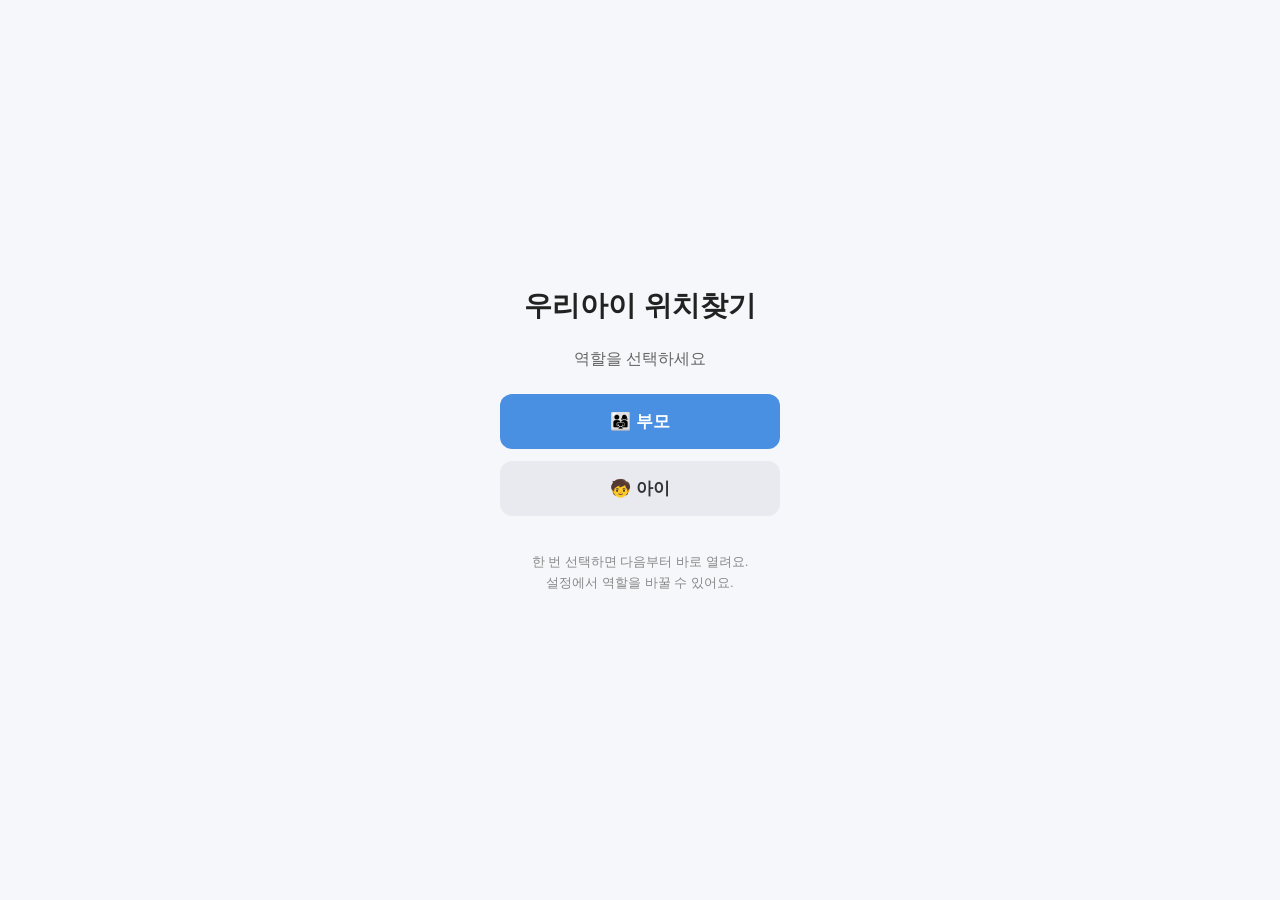
<file: index.html>
<!DOCTYPE html>
<html lang="ko">
<head>
  <meta charset="UTF-8">
  <meta name="viewport" content="width=device-width, initial-scale=1.0, maximum-scale=1.0, user-scalable=no">
  <meta name="theme-color" content="#4a90e2">
  <title>우리아이 위치찾기</title>
  <link rel="manifest" href="./manifest.json">
  <link rel="apple-touch-icon" href="./icon.svg">
  <link rel="icon" href="./icon.svg" type="image/svg+xml">
  <meta name="apple-mobile-web-app-capable" content="yes">
  <meta name="apple-mobile-web-app-status-bar-style" content="default">
  <meta name="apple-mobile-web-app-title" content="우리아이">
  <link rel="stylesheet" href="./css/style.css">
  <script src="./js/config.js"></script>
  <script>
    // 역할이 저장돼 있으면 바로 해당 페이지로 이동
    // ?pick=1 이 붙으면 강제로 선택 화면 표시 (역할 변경용)
    (function () {
      var params = new URLSearchParams(location.search);
      if (params.has('pick')) return;
      var role = window.getRole();
      if (role === 'parent') location.replace('./parent.html');
      else if (role === 'child') location.replace('./child.html');
    })();
  </script>
</head>
<body class="role-page">
  <main class="container">
    <h1>우리아이 위치찾기</h1>
    <p class="subtitle">역할을 선택하세요</p>
    <div class="role-buttons">
      <button class="btn btn-primary" id="roleParent">👨‍👩‍👧 부모</button>
      <button class="btn btn-secondary" id="roleChild">🧒 아이</button>
    </div>
    <p class="hint">한 번 선택하면 다음부터 바로 열려요.<br>설정에서 역할을 바꿀 수 있어요.</p>
  </main>
  <script>
    document.getElementById('roleParent').addEventListener('click', function () {
      window.setRole('parent');
      location.href = './parent.html';
    });
    document.getElementById('roleChild').addEventListener('click', function () {
      window.setRole('child');
      location.href = './child.html';
    });
    if ('serviceWorker' in navigator) {
      navigator.serviceWorker.register('./sw.js').catch(function () {});
    }
  </script>
</body>
</html>
</file>
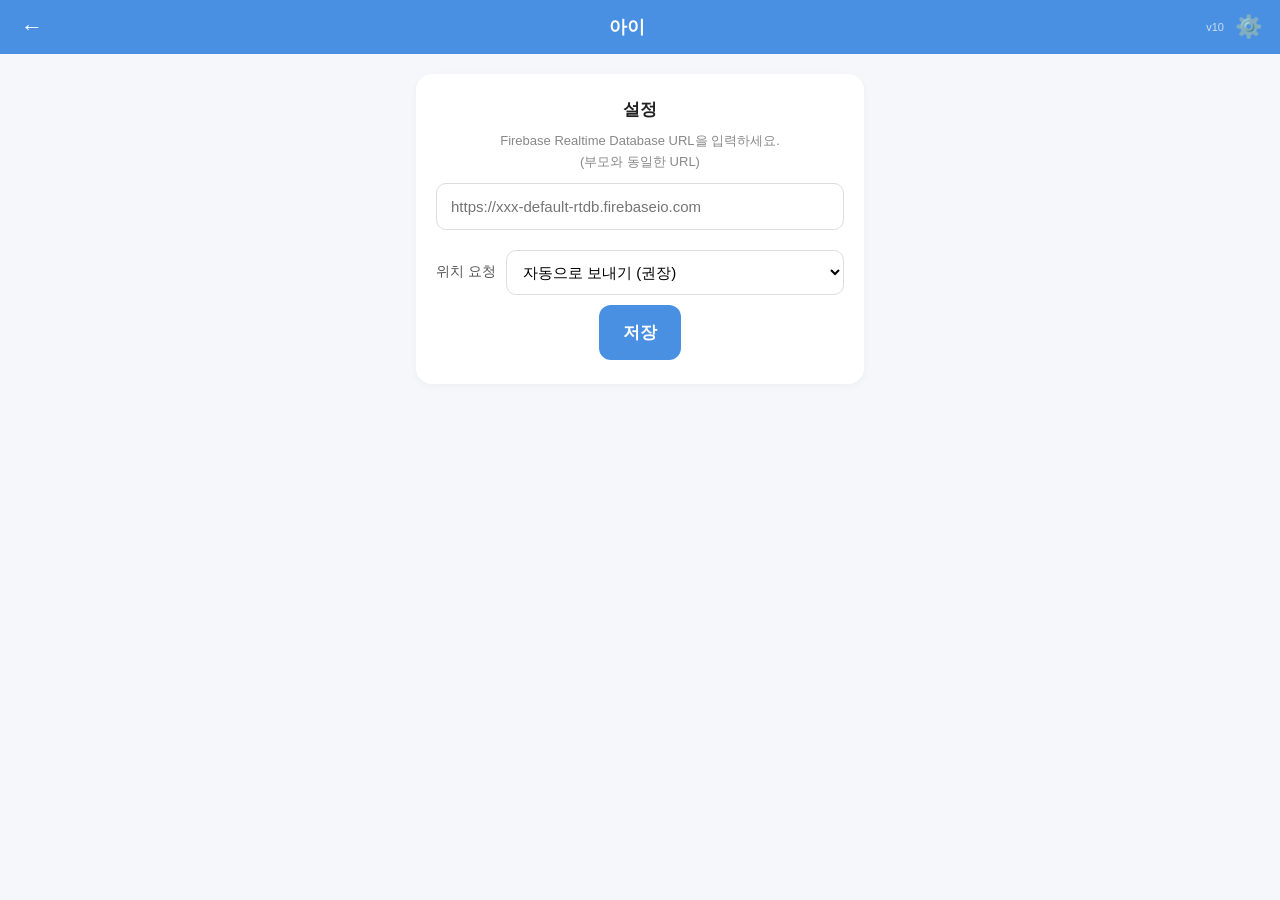
<file: child.html>
<!DOCTYPE html>
<html lang="ko">
<head>
  <meta charset="UTF-8">
  <meta name="viewport" content="width=device-width, initial-scale=1.0, maximum-scale=1.0, user-scalable=no">
  <meta name="theme-color" content="#4a90e2">
  <title>아이 - 우리아이 위치찾기</title>
  <link rel="manifest" href="./manifest.json">
  <link rel="apple-touch-icon" href="./icon.svg">
  <link rel="icon" href="./icon.svg" type="image/svg+xml">
  <meta name="apple-mobile-web-app-capable" content="yes">
  <meta name="apple-mobile-web-app-status-bar-style" content="default">
  <link rel="stylesheet" href="./css/style.css">
</head>
<body>
  <header class="topbar">
    <a class="back" href="./index.html?pick=1">←</a>
    <h2>아이</h2>
    <div class="topbar-right">
      <span class="version" id="appVersion"></span>
      <a class="settings" href="#" id="settingsBtn">⚙️</a>
    </div>
  </header>
  <main class="container">
    <section id="setupSection" class="card hidden">
      <h3>설정</h3>
      <p class="hint">Firebase Realtime Database URL을 입력하세요.<br>(부모와 동일한 URL)</p>
      <input type="text" id="dbUrlInput" placeholder="https://xxx-default-rtdb.firebaseio.com">
      <div class="row">
        <label>위치 요청</label>
        <select id="autoAcceptSelect">
          <option value="1">자동으로 보내기 (권장)</option>
          <option value="0">승낙 누른 뒤 보내기</option>
        </select>
      </div>
      <button class="btn btn-primary" id="saveDbUrl">저장</button>
      <button class="btn btn-secondary small-btn hidden" id="changeRoleBtn">역할 변경</button>
    </section>

    <section id="mainSection" class="hidden">
      <div id="idleCard" class="card status-card">
        <div class="status-icon">🟢</div>
        <div class="status-text">대기 중</div>
        <div class="status-sub">요청이 오면 여기에 표시돼요</div>
        <button class="btn btn-secondary small-btn" id="checkBtn">새로고침</button>
      </div>

      <div id="trackingCard" class="card status-card hidden">
        <div class="status-icon">📡</div>
        <div class="status-text">주기 추적 중</div>
        <div class="status-sub" id="trackingSub">위치를 보내는 중...</div>
        <p class="hint">이 화면을 닫지 말아주세요.<br>닫으면 추적이 멈춰요.</p>
        <button class="btn btn-secondary small-btn" id="trackingStopBtn">중지</button>
      </div>

      <div id="requestCard" class="card hidden">
        <div class="status-icon">📱</div>
        <h3>위치 요청이 왔어요</h3>
        <p class="hint" id="reqTime"></p>
        <div class="action-row">
          <button class="btn btn-deny" id="denyBtn">거절</button>
          <button class="btn btn-accept" id="acceptBtn">위치 보내기</button>
        </div>
      </div>

      <div id="sendingCard" class="card hidden">
        <div class="status-icon">📡</div>
        <div class="status-text">위치 확인 중...</div>
        <div class="status-sub">잠시만 기다려주세요</div>
      </div>

      <div id="doneCard" class="card hidden">
        <div class="status-icon">✅</div>
        <div class="status-text" id="doneText">위치를 보냈어요</div>
        <button class="btn btn-secondary small-btn" id="doneBtn">확인</button>
      </div>
    </section>
  </main>
  <script src="./js/config.js"></script>
  <script src="./js/api.js"></script>
  <script src="./js/child.js"></script>
  <script>
    if ('serviceWorker' in navigator) {
      navigator.serviceWorker.register('./sw.js').catch(() => {});
    }
  </script>
</body>
</html>
</file>
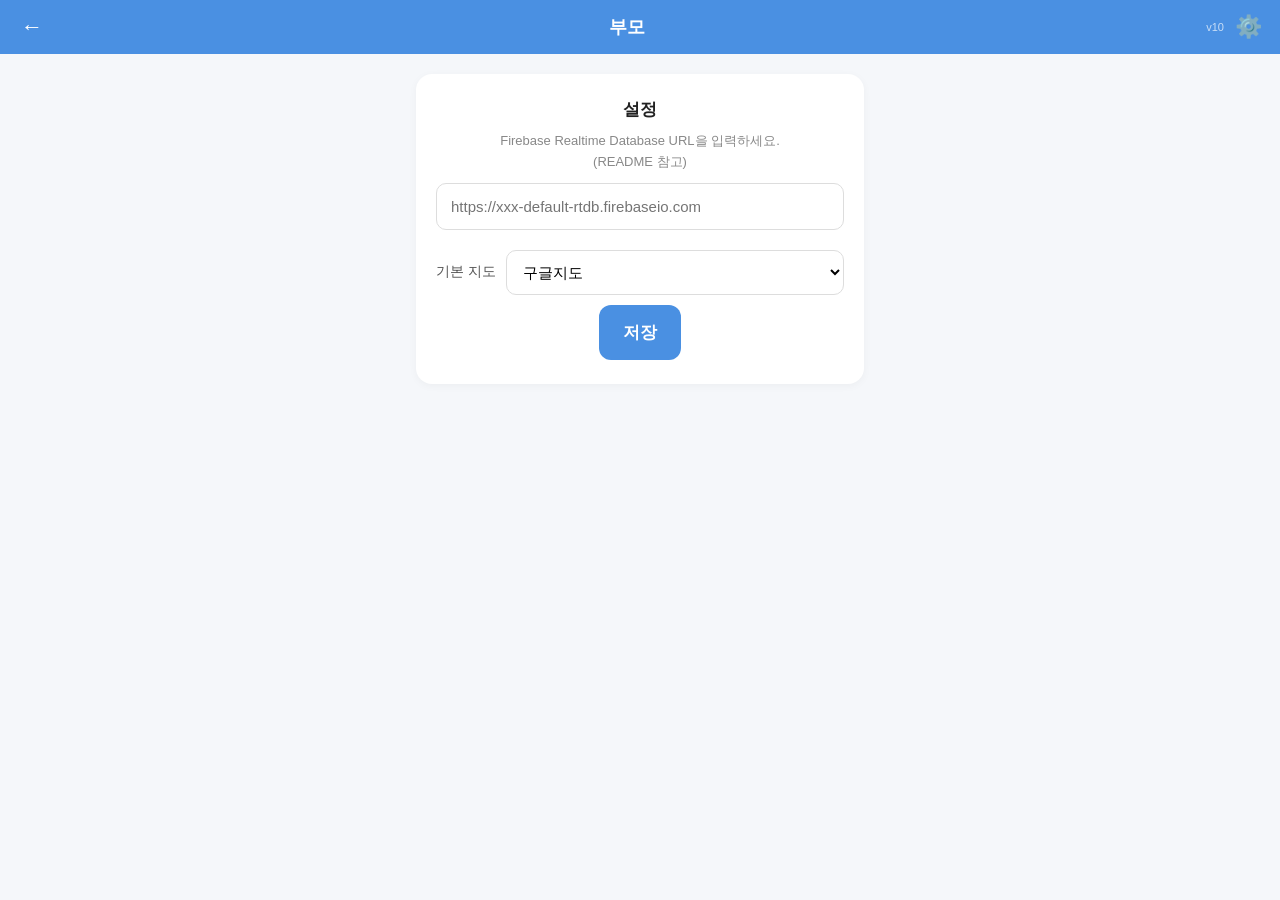
<file: parent.html>
<!DOCTYPE html>
<html lang="ko">
<head>
  <meta charset="UTF-8">
  <meta name="viewport" content="width=device-width, initial-scale=1.0, maximum-scale=1.0, user-scalable=no">
  <meta name="theme-color" content="#4a90e2">
  <title>부모 - 우리아이 위치찾기</title>
  <link rel="manifest" href="./manifest.json">
  <link rel="apple-touch-icon" href="./icon.svg">
  <link rel="icon" href="./icon.svg" type="image/svg+xml">
  <meta name="apple-mobile-web-app-capable" content="yes">
  <meta name="apple-mobile-web-app-status-bar-style" content="default">
  <link rel="stylesheet" href="./css/style.css">
</head>
<body>
  <header class="topbar">
    <a class="back" href="./index.html?pick=1">←</a>
    <h2>부모</h2>
    <div class="topbar-right">
      <span class="version" id="appVersion"></span>
      <a class="settings" href="#" id="settingsBtn">⚙️</a>
    </div>
  </header>
  <main class="container">
    <section id="setupSection" class="card hidden">
      <h3>설정</h3>
      <p class="hint">Firebase Realtime Database URL을 입력하세요.<br>(README 참고)</p>
      <input type="text" id="dbUrlInput" placeholder="https://xxx-default-rtdb.firebaseio.com">
      <div class="row">
        <label>기본 지도</label>
        <select id="mapPrefSelect">
          <option value="google">구글지도</option>
          <option value="kakao">카카오맵</option>
          <option value="naver">네이버지도</option>
        </select>
      </div>
      <button class="btn btn-primary" id="saveDbUrl">저장</button>
      <button class="btn btn-secondary small-btn hidden" id="changeRoleBtn">역할 변경</button>
    </section>

    <section id="mainSection" class="hidden">
      <div class="card status-card">
        <div id="statusIcon" class="status-icon">📍</div>
        <div id="statusText" class="status-text">위치를 요청해보세요</div>
        <div id="statusSub" class="status-sub"></div>
      </div>

      <button class="btn btn-primary big-btn" id="requestBtn">위치 요청하기 (1회)</button>
      <button class="btn btn-secondary hidden" id="cancelBtn">취소</button>

      <div class="card" id="trackCard">
        <h3>🔄 주기 추적</h3>
        <div id="trackOffView">
          <div class="row">
            <label>간격</label>
            <select id="trackInterval"></select>
          </div>
          <div class="row">
            <label>지속</label>
            <select id="trackDuration"></select>
          </div>
          <button class="btn btn-primary" id="trackStartBtn">추적 시작</button>
          <p class="hint">아이 폰에서 앱이 켜져 있을 때만 동작합니다.<br>잠금화면 방지(Wake Lock)가 자동 적용됩니다.</p>
        </div>
        <div id="trackOnView" class="hidden">
          <div class="track-status">
            <div class="status-icon">📡</div>
            <div class="status-text" id="trackStatusText">추적 중</div>
            <div class="status-sub" id="trackStatusSub"></div>
          </div>
          <button class="btn btn-deny" id="trackStopBtn">추적 중지</button>
        </div>
      </div>

      <div id="resultCard" class="card hidden">
        <h3>📍 받은 위치</h3>
        <div class="map-preview">
          <iframe id="mapEmbed" loading="lazy" referrerpolicy="no-referrer-when-downgrade"></iframe>
        </div>
        <a id="primaryMapBtn" class="btn btn-primary big-btn" target="_blank" rel="noopener">지도 앱에서 열기</a>
        <div class="coords">
          <div>위도: <span id="lat">-</span></div>
          <div>경도: <span id="lng">-</span></div>
          <div>정확도: 약 <span id="acc">-</span>m</div>
          <div>받은 시각: <span id="ts">-</span></div>
        </div>
        <div class="map-links">
          <a id="kakaoLink" class="btn btn-map" target="_blank" rel="noopener">카카오맵</a>
          <a id="naverLink" class="btn btn-map" target="_blank" rel="noopener">네이버지도</a>
          <a id="googleLink" class="btn btn-map" target="_blank" rel="noopener">구글지도</a>
        </div>
      </div>
    </section>
  </main>
  <script src="./js/config.js"></script>
  <script src="./js/api.js"></script>
  <script src="./js/parent.js"></script>
  <script>
    if ('serviceWorker' in navigator) {
      navigator.serviceWorker.register('./sw.js').catch(() => {});
    }
  </script>
</body>
</html>
</file>
<file: css/style.css>
* { box-sizing: border-box; margin: 0; padding: 0; -webkit-tap-highlight-color: transparent; }

html, body {
  font-family: -apple-system, BlinkMacSystemFont, "Apple SD Gothic Neo", "Malgun Gothic", sans-serif;
  background: #f5f7fa;
  color: #222;
  min-height: 100vh;
  font-size: 16px;
}

.hidden { display: none !important; }

.topbar {
  display: flex; align-items: center; justify-content: space-between;
  padding: 14px 16px;
  background: #4a90e2; color: #fff;
  position: sticky; top: 0; z-index: 10;
}
.topbar h2 { font-size: 18px; font-weight: 600; }
.topbar .back, .topbar .settings {
  color: #fff; text-decoration: none; font-size: 22px;
  width: 32px; text-align: center;
}
.topbar-right { display: flex; align-items: center; gap: 8px; }
.topbar .version {
  font-size: 11px;
  color: rgba(255,255,255,0.7);
  font-weight: 500;
}

.container {
  max-width: 480px; margin: 0 auto;
  padding: 20px 16px 40px;
  display: flex; flex-direction: column; gap: 16px;
}

.role-page .container {
  min-height: 100vh; justify-content: center; align-items: center; gap: 24px;
}
.role-page h1 { font-size: 28px; font-weight: 700; }
.role-page .subtitle { color: #666; font-size: 16px; }
.role-page .hint { color: #888; font-size: 13px; text-align: center; line-height: 1.6; margin-top: 12px; }
.role-page .role-buttons {
  display: flex; flex-direction: column; gap: 12px; width: 100%; max-width: 280px;
}

.card {
  background: #fff;
  border-radius: 16px;
  padding: 24px 20px;
  box-shadow: 0 2px 8px rgba(0,0,0,0.04);
  text-align: center;
}

.status-card .status-icon { font-size: 56px; margin-bottom: 12px; }
.status-card .status-text { font-size: 20px; font-weight: 600; margin-bottom: 6px; }
.status-card .status-sub { font-size: 14px; color: #888; }

.btn {
  display: inline-block;
  padding: 16px 24px;
  border: none;
  border-radius: 12px;
  font-size: 17px;
  font-weight: 600;
  cursor: pointer;
  text-align: center;
  text-decoration: none;
  font-family: inherit;
  transition: opacity 0.15s, transform 0.05s;
}
.btn:active { transform: scale(0.98); }
.btn:disabled { opacity: 0.5; }

.btn-primary { background: #4a90e2; color: #fff; }
.btn-secondary { background: #e8eaf0; color: #333; }
.btn-accept { background: #2ecc71; color: #fff; flex: 2; }
.btn-deny { background: #e74c3c; color: #fff; flex: 1; }
.btn-map { background: #f0f3f8; color: #333; padding: 12px; font-size: 14px; flex: 1; }

.big-btn { padding: 22px; font-size: 19px; width: 100%; }
.small-btn { padding: 10px 18px; font-size: 14px; margin-top: 16px; }

.action-row { display: flex; gap: 10px; margin-top: 20px; }

input[type="text"] {
  width: 100%;
  padding: 14px;
  border: 1px solid #ddd;
  border-radius: 10px;
  font-size: 15px;
  margin: 10px 0;
  font-family: inherit;
}
input[type="text"]:focus { outline: none; border-color: #4a90e2; }

.coords {
  text-align: left;
  background: #f8f9fb;
  padding: 14px;
  border-radius: 10px;
  margin: 14px 0;
  font-size: 14px;
  line-height: 1.8;
}
.coords span { font-weight: 600; color: #4a90e2; }

.map-links { display: flex; gap: 8px; margin-top: 8px; }

.map-preview {
  position: relative;
  width: 100%;
  padding-bottom: 60%;
  border-radius: 12px;
  overflow: hidden;
  margin: 12px 0;
  background: #eef2f7;
}
.map-preview iframe {
  position: absolute;
  inset: 0;
  width: 100%;
  height: 100%;
  border: 0;
}

.card h3 { margin-bottom: 10px; font-size: 17px; }
.hint { color: #888; font-size: 13px; line-height: 1.6; }

.row {
  display: flex; align-items: center; gap: 10px;
  margin: 10px 0;
}
.row label { width: 60px; font-size: 14px; color: #555; text-align: left; }
.row select {
  flex: 1;
  padding: 12px;
  border: 1px solid #ddd;
  border-radius: 10px;
  font-size: 15px;
  background: #fff;
  font-family: inherit;
}

#trackCard { text-align: center; }
#trackCard .btn { width: 100%; margin-top: 8px; }
.track-status {
  background: #f0f7ff;
  border-radius: 12px;
  padding: 18px;
  margin: 10px 0 14px;
}
.track-status .status-icon { font-size: 40px; }
.track-status .status-text { font-size: 18px; font-weight: 600; margin-top: 4px; }
.track-status .status-sub { font-size: 13px; color: #666; margin-top: 4px; }
</file>
